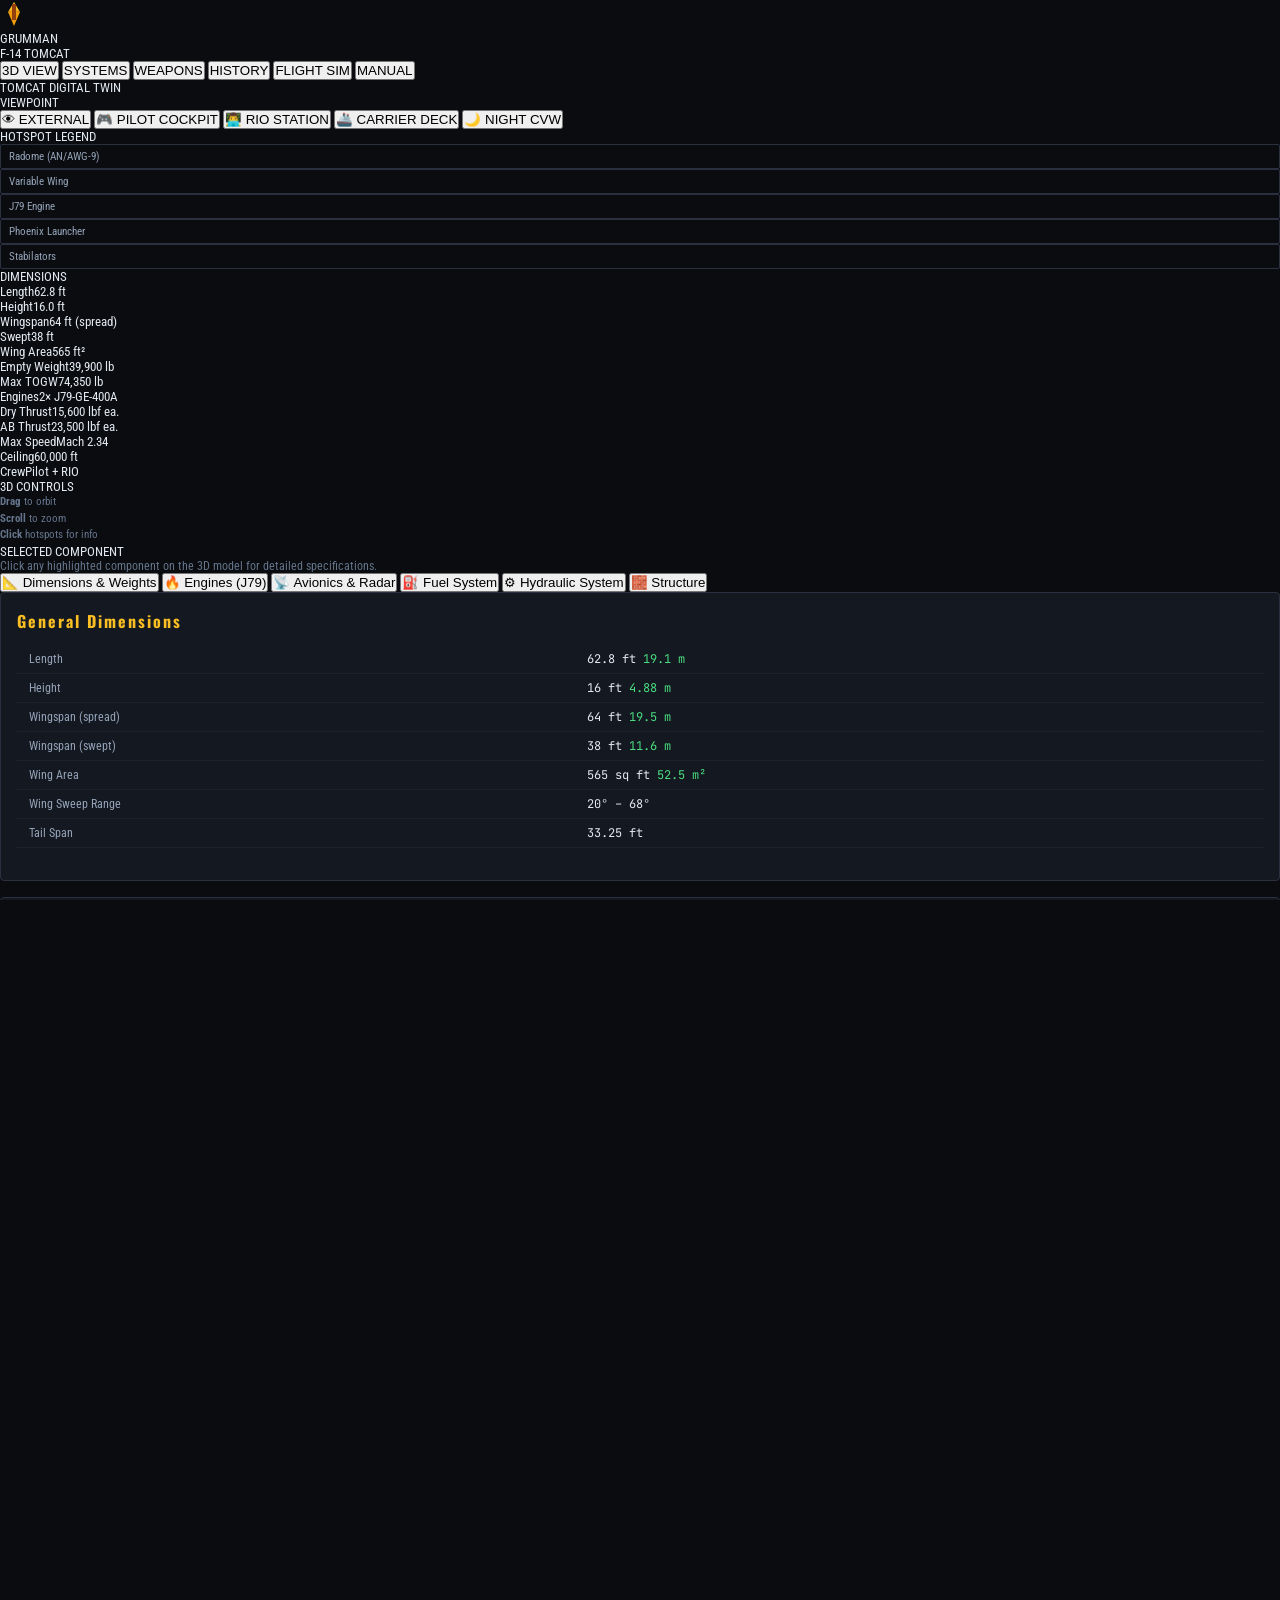
<file: index.html>
<!DOCTYPE html>
<html lang="en">
<head>
  <meta charset="UTF-8">
  <meta name="viewport" content="width=device-width, initial-scale=1.0">
  <title>NEXUS — F-14 Tomcat Digital Twin</title>
  <link rel="preconnect" href="https://fonts.googleapis.com">
  <link href="https://fonts.googleapis.com/css2?family=Oswald:wght@400;500;600;700&family=Roboto+Condensed:wght@300;400;700&family=JetBrains+Mono:wght@300;400;500&display=swap" rel="stylesheet">
  <link rel="stylesheet" href="css/main.css">
  <link rel="stylesheet" href="css/instruments.css">
  <link rel="stylesheet" href="css/panels.css">
  <link rel="icon" href="data:image/svg+xml,<svg xmlns='http://www.w3.org/2000/svg' viewBox='0 0 100 100'><text y='.9em' font-size='90'>✈</text></svg>">
</head>
<body>
  <!-- Loading screen -->
  <div id="loadingScreen">
    <div class="ls-content">
      <div class="ls-typewriter">INITIALIZING F-14 TOMCAT DIGITAL TWIN</div>
      <div class="ls-sub">Naval Aviation Heritage System — © Grumman 1970</div>
      <div class="ls-bar"><div class="ls-fill"></div></div>
    </div>
  </div>

  <!-- Header -->
  <header id="mainHeader">
    <div class="header-brand">
      <svg width="28" height="28" viewBox="0 0 28 28" fill="none">
        <polygon points="14,2 20,12 14,10 8,12" fill="#fbbf24"/>
        <polygon points="14,10 20,12 14,26 8,12" fill="#f59e0b"/>
        <rect x="12" y="4" width="4" height="16" fill="#92400e"/>
      </svg>
      <div>
        <div class="brand-designation">GRUMMAN</div>
        <div class="brand-name">F-14 TOMCAT</div>
      </div>
    </div>
    <nav class="header-tabs">
      <button class="tab-btn active" data-tab="3dview">3D VIEW</button>
      <button class="tab-btn" data-tab="systems">SYSTEMS</button>
      <button class="tab-btn" data-tab="weapons">WEAPONS</button>
      <button class="tab-btn" data-tab="history">HISTORY</button>
      <button class="tab-btn" data-tab="simulation">FLIGHT SIM</button>
      <button class="tab-btn" data-tab="manual">MANUAL</button>
    </nav>
    <div class="header-right">
      <div class="config-badge">TOMCAT DIGITAL TWIN</div>
      <div class="mode-indicator" id="modeLight"></div>
    </div>
  </header>

  <!-- ── 3D VIEW TAB ───────────────────────────────────────── -->
  <div id="tab-3dview" class="tab-content active">
    <div class="view-layout">
      <div class="view-sidebar">
        <div class="sidebar-section">
          <div class="ss-title">VIEWPOINT</div>
          <div class="btn-group-v">
            <button class="ctrl-btn active" data-view="external">👁 EXTERNAL</button>
            <button class="ctrl-btn" data-view="cockpit-front">🎮 PILOT COCKPIT</button>
            <button class="ctrl-btn" data-view="cockpit-rio">👨‍💻 RIO STATION</button>
            <button class="ctrl-btn" data-view="carrier">🚢 CARRIER DECK</button>
            <button class="ctrl-btn" data-view="night">🌙 NIGHT CVW</button>
          </div>
        </div>
        <div class="sidebar-section">
          <div class="ss-title">HOTSPOT LEGEND</div>
          <div class="hotspot-legend">
            <div class="hl-item"><span class="hl-dot" style="background:#fbbf24"></span>Radome (AN/AWG-9)</div>
            <div class="hl-item"><span class="hl-dot" style="background:#4ade80"></span>Variable Wing</div>
            <div class="hl-item"><span class="hl-dot" style="background:#ef4444"></span>J79 Engine</div>
            <div class="hl-item"><span class="hl-dot" style="background:#60a5fa"></span>Phoenix Launcher</div>
            <div class="hl-item"><span class="hl-dot" style="background:#a78bfa"></span>Stabilators</div>
          </div>
        </div>
        <div class="sidebar-section">
          <div class="ss-title">DIMENSIONS</div>
          <div class="dim-list">
            <div class="dl-item"><span class="dl-label">Length</span><span class="dl-value">62.8 ft</span></div>
            <div class="dl-item"><span class="dl-label">Height</span><span class="dl-value">16.0 ft</span></div>
            <div class="dl-item"><span class="dl-label">Wingspan</span><span class="dl-value">64 ft (spread)</span></div>
            <div class="dl-item"><span class="dl-label">Swept</span><span class="dl-value">38 ft</span></div>
            <div class="dl-item"><span class="dl-label">Wing Area</span><span class="dl-value">565 ft²</span></div>
            <div class="dl-item"><span class="dl-label">Empty Weight</span><span class="dl-value">39,900 lb</span></div>
            <div class="dl-item"><span class="dl-label">Max TOGW</span><span class="dl-value">74,350 lb</span></div>
            <div class="dl-item"><span class="dl-label">Engines</span><span class="dl-value">2× J79-GE-400A</span></div>
            <div class="dl-item"><span class="dl-label">Dry Thrust</span><span class="dl-value">15,600 lbf ea.</span></div>
            <div class="dl-item"><span class="dl-label">AB Thrust</span><span class="dl-value">23,500 lbf ea.</span></div>
            <div class="dl-item"><span class="dl-label">Max Speed</span><span class="dl-value">Mach 2.34</span></div>
            <div class="dl-item"><span class="dl-label">Ceiling</span><span class="dl-value">60,000 ft</span></div>
            <div class="dl-item"><span class="dl-label">Crew</span><span class="dl-value">Pilot + RIO</span></div>
          </div>
        </div>
        <div class="sidebar-section">
          <div class="ss-title">3D CONTROLS</div>
          <p style="font-size:11px;color:var(--text3);line-height:1.5;margin:0">
            <strong>Drag</strong> to orbit<br>
            <strong>Scroll</strong> to zoom<br>
            <strong>Click</strong> hotspots for info
          </p>
        </div>
      </div>

      <div class="view-main">
        <div id="canvas3d" class="canvas-3d"></div>
        <div id="hotspot-label" class="hotspot-label hidden"></div>
        <div id="infoPanel" class="info-panel hidden">
          <div id="infoPanelContent"></div>
        </div>
      </div>

      <div class="view-panel-right">
        <div class="rp-title">SELECTED COMPONENT</div>
        <div id="componentInfo" class="component-info">
          <p style="color:var(--text3);font-size:12px;margin:0">Click any highlighted component on the 3D model for detailed specifications.</p>
        </div>
      </div>
    </div>
  </div>

  <!-- ── SYSTEMS TAB ──────────────────────────────────────── -->
  <div id="tab-systems" class="tab-content">
    <div class="sys-layout">
      <div class="sys-tabs-sidebar">
        <button class="sys-tab-btn active" data-sys="dimensions">📐 Dimensions & Weights</button>
        <button class="sys-tab-btn" data-sys="engines">🔥 Engines (J79)</button>
        <button class="sys-tab-btn" data-sys="avionics">📡 Avionics & Radar</button>
        <button class="sys-tab-btn" data-sys="fuel">⛽ Fuel System</button>
        <button class="sys-tab-btn" data-sys="hydraulics">⚙ Hydraulic System</button>
        <button class="sys-tab-btn" data-sys="structural">🧱 Structure</button>
      </div>
      <div class="sys-content-area">
        <div id="systemsContent" class="sys-content"></div>
      </div>
    </div>
  </div>

  <!-- ── WEAPONS TAB ─────────────────────────────────────── -->
  <div id="tab-weapons" class="tab-content">
    <div class="wp-layout">
      <div class="wp-weapon-selector">
        <div class="wp-title-bar">WEAPON SYSTEMS</div>
        <button class="wp-btn active" data-weap="phoenix">🚀 AIM-54 Phoenix</button>
        <button class="wp-btn" data-weap="sidewinder">🔥 AIM-9 Sidewinder</button>
        <button class="wp-btn" data-weap="sparrow">🎯 AIM-7 Sparrow</button>
        <button class="wp-btn" data-weap="vulcan">💥 M61A1 Vulcan</button>
        <button class="wp-btn" data-weap="loadout">📋 Loadout Configs</button>
      </div>
      <div class="wp-display-area">
        <div id="weaponDisplay" class="weapon-display"></div>
      </div>
    </div>
  </div>

  <!-- ── HISTORY TAB ─────────────────────────────────────── -->
  <div id="tab-history" class="tab-content">
    <div class="hist-layout">
      <div class="hist-timeline" id="historyTimeline"></div>
      <div class="hist-detail">
        <div class="hd-header">
          <div class="hd-year" id="hdSubtitle"></div>
          <div class="hd-title" id="hdTitle"></div>
        </div>
        <div class="hd-body" id="hdContent"></div>
        <div class="survivors-section">
          <div class="ss-title" style="padding:0 0 12px 0;border-bottom:1px solid var(--border);margin-bottom:12px"> surviving examples</div>
          <div id="survivorList" class="survivor-grid"></div>
        </div>
      </div>
    </div>
  </div>

  <!-- ── SIMULATION TAB ─────────────────────────────────── -->
  <div id="tab-simulation" class="tab-content">
    <div class="sim-layout">
      <!-- Left: instruments + 3D canvas -->
      <div class="sim-left">
        <canvas id="simCanvas" class="sim-canvas"></canvas>
        <canvas id="gaugeCanvas" class="gauge-canvas"></canvas>
        <div class="sim-3d-mini">
          <div id="canvas3dMini" style="width:100%;height:200px"></div>
        </div>
      </div>

      <!-- Center: flight data -->
      <div class="sim-center">
        <div class="fd-panel">
          <div class="fd-row">
            <div class="fd-cell"><div class="fdc-label">SPEED</div><div class="fdc-value" id="dispSpeed">300</div><div class="fdc-unit">KTAS</div></div>
            <div class="fd-cell"><div class="fdc-label">MACH</div><div class="fdc-value" id="dispMach">0.50</div></div>
            <div class="fd-cell"><div class="fdc-label">ALT</div><div class="fdc-value" id="dispAlt">10000</div><div class="fdc-unit">FT MSL</div></div>
            <div class="fd-cell"><div class="fdc-label">ROC</div><div class="fdc-value" id="dispROC">0</div><div class="fdc-unit">FT/MIN</div></div>
          </div>
          <div class="fd-row">
            <div class="fd-cell"><div class="fdc-label">HDG</div><div class="fdc-value" id="dispHdg">000</div><div class="fdc-unit">DEG</div></div>
            <div class="fd-cell"><div class="fdc-label">PITCH</div><div class="fdc-value" id="dispPitch">0.0</div><div class="fdc-unit">DEG</div></div>
            <div class="fd-cell"><div class="fdc-label">G</div><div class="fdc-value" id="dispG">1.0</div></div>
            <div class="fd-cell"><div class="fdc-label">AOA</div><div class="fdc-value" id="dispAoA">5.0</div><div class="fdc-unit">DEG</div></div>
          </div>
          <div class="fd-row">
            <div class="fd-cell"><div class="fdc-label">THRUST</div><div class="fdc-value" id="dispThrust">0</div><div class="fdc-unit">K LBF</div></div>
            <div class="fd-cell"><div class="fdc-label">DRAG</div><div class="fdc-value" id="dispDrag">0</div><div class="fdc-unit">K LBF</div></div>
            <div class="fd-cell"><div class="fdc-label">L/D</div><div class="fdc-value" id="dispLD">0.0</div></div>
            <div class="fd-cell"><div class="fdc-label">STALL</div><div class="fdc-value" id="dispStall">CLEAR</div></div>
          </div>
        </div>

        <!-- Fuel -->
        <div class="sim-subpanel">
          <div class="sp-title">FUEL MANAGEMENT</div>
          <div class="fuel-display">
            <div class="fd-bar-wrap"><div class="fd-bar" id="fuelBar" style="width:100%"></div></div>
            <div class="fd-numbers"><span id="dispFuel">36.5</span> K LB &nbsp;|&nbsp; <span id="dispFuelGal">3,649</span> GAL</div>
          </div>
          <div class="tank-grid" id="tankGrid"></div>
        </div>

        <!-- Engine instruments -->
        <div class="sim-subpanel">
          <div class="sp-title">ENGINE (N1 / EGT)</div>
          <div class="eng-panel">
            <div class="eng-cell">
              <div class="e-label">RPM</div><div class="e-value" id="dispRPM">80</div><div class="e-unit">%</div>
            </div>
            <div class="eng-cell">
              <div class="e-label">EGT</div><div class="e-value" id="dispEGT">800</div><div class="e-unit">°F</div>
            </div>
            <div class="eng-cell">
              <div class="e-label">FF</div><div class="e-value" id="dispFF">0</div><div class="e-unit">K LB/HR</div>
            </div>
          </div>
        </div>
      </div>

      <!-- Right: controls -->
      <div class="sim-right">
        <div class="ctrl-panel">
          <div class="ctrl-title">FLIGHT CONTROLS</div>

          <div class="ctrl-row">
            <label>THROTTLE</label>
            <input type="range" id="throttleSlider" min="0" max="100" value="60" class="sim-slider">
            <div class="ctrl-val" id="throttleVal">60%</div>
          </div>

          <div class="ctrl-row">
            <label>WING SWEEP</label>
            <input type="range" id="sweepSlider" min="20" max="68" value="28" class="sim-slider">
            <div class="ctrl-val" id="sweepVal">28°</div>
          </div>

          <div class="sweep-presets">
            <button class="sp-btn" data-sweep="20">20° CAT</button>
            <button class="sp-btn" data-sweep="28">28° CRUISE</button>
            <button class="sp-btn" data-sweep="50">50° SWEEP</button>
            <button class="sp-btn" data-sweep="68">68° MAX</button>
          </div>

          <div class="ctrl-toggles">
            <div class="toggle-row">
              <span>🛃 AFTERBURNER</span>
              <span class="toggle-val" id="dispAB">OFF</span>
            </div>
            <div class="toggle-row">
              <span>⚙ LANDING GEAR</span>
              <span class="toggle-val" id="dispGear">DOWN</span>
            </div>
            <div class="toggle-row">
              <span>📐 FLAPS</span>
              <span class="toggle-val" id="dispFlaps">0°</span>
            </div>
          </div>

          <div class="sim-buttons">
            <button class="sim-btn primary" id="btnStart">▶ START</button>
            <button class="sim-btn danger hidden" id="btnStop">⬛ STOP</button>
            <button class="sim-btn" id="btnReset">↺ RESET</button>
          </div>

          <div class="kb-hints">
            <div class="kh-title">KEYBOARD</div>
            <div class="kh-row"><span>↑↓</span> Throttle</div>
            <div class="kh-row"><span>W</span> Afterburner</div>
            <div class="kh-row"><span>G</span> Gear</div>
            <div class="kh-row"><span>F</span> Flaps</div>
            <div class="kh-row"><span>B</span> Airbrake</div>
            <div class="kh-row"><span>R/ESC</span> Stop</div>
          </div>
        </div>

        <!-- Wing sweep performance -->
        <div class="ctrl-panel">
          <div class="ctrl-title">SWEEP PERFORMANCE</div>
          <div class="sp-grid">
            <div class="spg-item"><div class="spgl">MAX MACH</div><div class="spgv" id="spMaxMach">0.95</div></div>
            <div class="spg-item"><div class="spgl">TURN RATE</div><div class="spgv" id="spTurnRate">12°/s</div></div>
            <div class="spg-item"><div class="spgl">CL</div><div class="spgv" id="spLift">1.00</div></div>
            <div class="spg-item"><div class="spgl">CD</div><div class="spgv" id="spDrag">0.090</div></div>
          </div>
        </div>
      </div>
    </div>
  </div>

  <!-- ── MANUAL TAB ─────────────────────────────────────── -->
  <div id="tab-manual" class="tab-content">
    <div class="manual-layout">
      <div class="manual-toc" id="manualTOC"></div>
      <div class="manual-content" id="manualContent"></div>
    </div>
  </div>

  <!-- Footer -->
  <footer id="mainFooter">
    <div class="footer-left">
      <span>GRUMMAN F-14 TOMCAT</span>
      <span class="sep">|</span>
      <span>VFW F-4F / F-14A SIMULATION AUTHORITY</span>
      <span class="sep">|</span>
      <span>ALL DATA REFERENCE Grumman NTOs</span>
    </div>
    <div class="footer-right">
      <span id="utcClock">UTC: --:--:--</span>
      <span class="sep">|</span>
      <span>Tomcat Digital Twin v1.0</span>
    </div>
  </footer>

  <!-- Three.js IIFE bundle (sets window.THREE, works on file://) -->
  <script src="js/lib/three-iife.js"></script>
  <!-- Data files -->
  <script src="js/data/flight.js"></script>
  <script src="js/data/airframe.js"></script>
  <script src="js/data/engines.js"></script>
  <script src="js/data/avionics.js"></script>
  <script src="js/data/weapons.js"></script>
  <script src="js/data/history.js"></script>
  <!-- Core engines -->
  <script src="js/core/sim.js"></script>
  <script src="js/core/audio.js"></script>
  <!-- Renderers -->
  <script src="js/render/diagram.js"></script>
  <script src="js/render/viewer3d.js"></script>
  <!-- UI -->
  <script src="js/ui/instruments.js"></script>
  <script src="js/ui/panels.js"></script>
  <script src="js/ui/manual.js"></script>
  <script src="js/ui/search.js"></script>
  <!-- Main -->
  <script src="js/main.js"></script>

  <script>
    // UTC clock
    function updateClock() {
      const el = document.getElementById('utcClock');
      if (el) {
        const now = new Date();
        el.textContent = 'UTC: ' + now.toISOString().substr(11, 8);
      }
    }
    setInterval(updateClock, 1000);
    updateClock();
  </script>
</body>
</html>
</file>
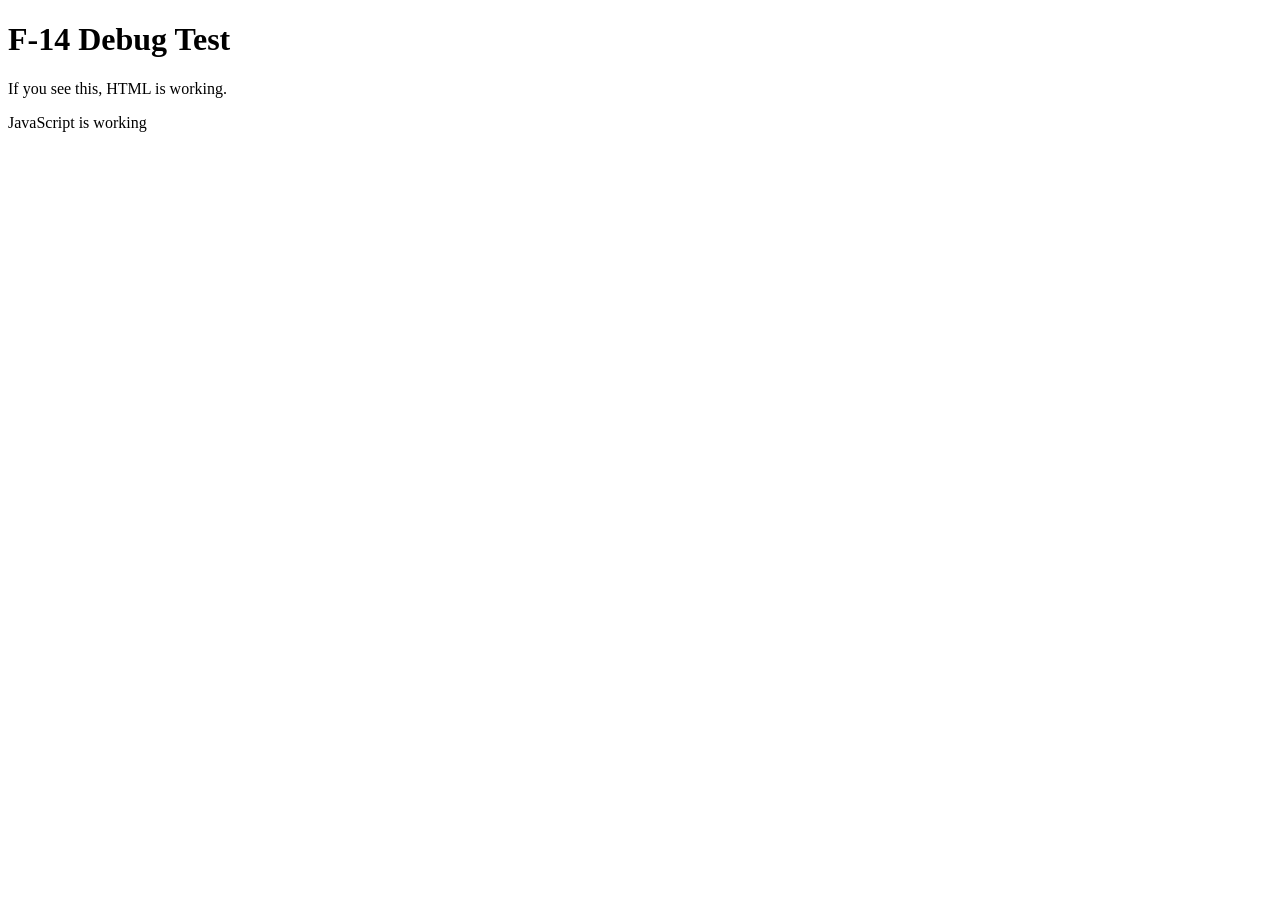
<file: debug.html>
<!DOCTYPE html>
<html>
<head>
  <title>Debug Test</title>
</head>
<body>
  <h1>F-14 Debug Test</h1>
  <p>If you see this, HTML is working.</p>
  <script>
    console.log('Script execution test');
    document.body.innerHTML += '<p>JavaScript is working</p>';
  </script>
</body>
</html>
</file>
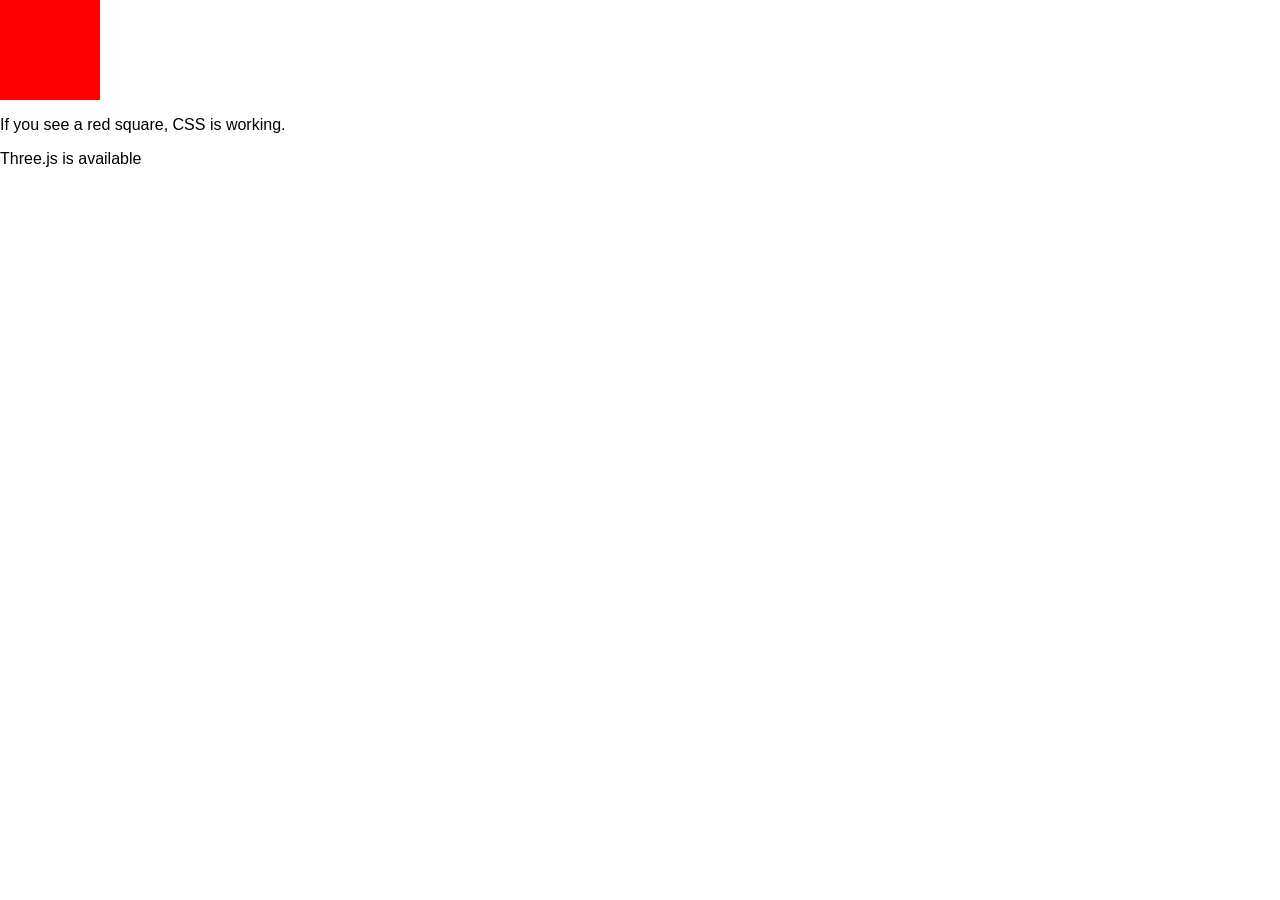
<file: minimal-test.html>
<!DOCTYPE html>
<html>
<head>
  <title>Minimal Test</title>
  <style>
    body { margin: 0; font-family: Arial, sans-serif; }
    #test-div { width: 100px; height: 100px; background: red; }
  </style>
</head>
<body>
  <div id="test-div"></div>
  <p>If you see a red square, CSS is working.</p>
  
  <!-- Load the essential scripts -->
  <script src="js/lib/three-iife.js"></script>
  <script>
    console.log('Three.js loaded:', typeof window.THREE);
    if (window.THREE) {
      document.body.innerHTML += '<p>Three.js is available</p>';
    } else {
      document.body.innerHTML += '<p>Three.js failed to load</p>';
    }
  </script>
</body>
</html>
</file>
<file: css/main.css>
/* ═══════════════════════════════════════════════════════════ F14 TOMCAT — MAIN CSS */

:root {
  --bg: #0a0c0f;
  --bg2: #0f1114;
  --bg3: #141820;
  --panel: #1a1f14;
  --panel2: #1e2530;
  --border: #2a3040;
  --accent: #4ade80;
  --accent2: #22c55e;
  --amber: #fbbf24;
  --warning: #f97316;
  --danger: #ef4444;
  --text: #e2e8f0;
  --text2: #94a3b8;
  --text3: #64748b;
  --mono: 'JetBrains Mono', monospace;
  --cond: 'Roboto Condensed', sans-serif;
  --title: 'Oswald', sans-serif;
}

* { box-sizing: border-box; margin: 0; padding: 0; }

html, body {
  height: 100%;
  background: var(--bg);
  color: var(--text);
  font-family: var(--cond);
  font-size: 13px;
  overflow: hidden;
  display: flex;
  flex-direction: column;
}

/* ──── HEADER ──── */
#topbar {
  display: flex;
  align-items: center;
  gap: 20px;
  padding: 8px 16px;
  background: linear-gradient(180deg, #1a1f14 0%, #0f1114 100%);
  border-bottom: 1px solid var(--border);
  flex-shrink: 0;
  height: 54px;
}

.topbar-left { display: flex; align-items: center; gap: 12px; }
.emblem { flex-shrink: 0; }

.title-block h1 {
  font-family: var(--title);
  font-size: 22px;
  font-weight: 700;
  color: var(--amber);
  letter-spacing: 3px;
  line-height: 1;
}
.subtitle {
  font-size: 10px;
  color: var(--text2);
  letter-spacing: 1px;
  font-family: var(--cond);
}

.topbar-nav { display: flex; gap: 4px; flex: 1; justify-content: center; }

.nav-btn {
  background: none;
  border: 1px solid transparent;
  color: var(--text2);
  font-family: var(--cond);
  font-size: 11px;
  font-weight: 700;
  letter-spacing: 1px;
  padding: 5px 12px;
  cursor: pointer;
  border-radius: 2px;
  transition: all 0.15s;
}
.nav-btn:hover { color: var(--text); border-color: var(--border); }
.nav-btn.active {
  color: var(--amber);
  border-color: var(--amber);
  background: rgba(251,191,36,0.08);
}

.topbar-right { display: flex; align-items: center; gap: 10px; }
.search-btn {
  background: none; border: 1px solid var(--border); color: var(--text2);
  font-size: 14px; padding: 4px 8px; cursor: pointer; border-radius: 2px;
}
.search-btn:hover { color: var(--accent); border-color: var(--accent); }

.cvn-badge {
  font-family: var(--mono);
  font-size: 10px;
  color: var(--text3);
  border: 1px solid var(--border);
  padding: 2px 6px;
  border-radius: 2px;
}

/* ──── SEARCH OVERLAY ──── */
#searchOverlay {
  position: fixed; inset: 0; background: rgba(0,0,0,0.85);
  z-index: 1000; display: flex; align-items: flex-start; justify-content: center;
  padding-top: 80px;
}
#searchOverlay.hidden { display: none; }
.search-box { width: 600px; }
.search-box input {
  width: 100%; padding: 14px 18px; font-size: 16px;
  background: var(--bg3); border: 1px solid var(--accent);
  color: var(--text); font-family: var(--mono); outline: none;
  border-radius: 4px 4px 0 0;
}
#searchResults {
  background: var(--bg3); border: 1px solid var(--accent);
  border-top: none; max-height: 400px; overflow-y: auto;
}
.search-result {
  padding: 10px 18px; cursor: pointer; border-bottom: 1px solid var(--border);
}
.search-result:hover { background: rgba(74,222,128,0.08); }
.search-result .sr-title { color: var(--accent); font-family: var(--cond); font-size: 13px; }
.search-result .sr-text { color: var(--text2); font-size: 11px; margin-top: 3px; }
.search-hint { color: var(--text3); font-size: 11px; padding: 6px 0; }

/* ──── MAIN CONTENT ──── */
#content { flex: 1; overflow: hidden; position: relative; }

.tab { display: none; height: 100%; }
.tab.active { display: flex; flex-direction: column; overflow: hidden; }

/* ──── 3D VIEWER ──── */
.viewer-layout { display: flex; height: 100%; }
.viewer-primary {
  flex: 1; position: relative; background: #060810;
  overflow: hidden;
}
#canvas3d { width: 100%; height: 100%; }
#hotspot-label {
  position: absolute; bottom: 20px; left: 50%; transform: translateX(-50%);
  background: rgba(0,0,0,0.8); border: 1px solid var(--accent);
  color: var(--accent); padding: 6px 16px; font-family: var(--mono);
  font-size: 12px; pointer-events: none; border-radius: 2px;
}

.viewer-controls {
  width: 260px; background: var(--panel2); border-left: 1px solid var(--border);
  overflow-y: auto; padding: 12px;
  display: flex; flex-direction: column; gap: 16px;
}

.control-section { }
.control-title {
  font-size: 10px; letter-spacing: 2px; color: var(--amber);
  font-weight: 700; margin-bottom: 8px; font-family: var(--cond);
  border-bottom: 1px solid rgba(251,191,36,0.3); padding-bottom: 4px;
}

/* Wing Sweep */
.sweep-control { }
.sweep-control input[type=range] {
  width: 100%; height: 6px; -webkit-appearance: none; appearance: none;
  background: linear-gradient(to right, var(--accent) 0%, var(--accent) var(--pct, 10%), var(--bg3) var(--pct, 10%));
  border-radius: 3px; outline: none; cursor: pointer;
}
.sweep-control input[type=range]::-webkit-slider-thumb {
  -webkit-appearance: none; width: 16px; height: 16px; border-radius: 50%;
  background: var(--accent); cursor: pointer; border: 2px solid #000;
}
.sweep-readout { margin-top: 4px; }
#sweepDeg { font-family: var(--mono); font-size: 18px; color: var(--accent); font-weight: 700; }
.sweep-ticks {
  display: flex; justify-content: space-between; font-size: 9px; color: var(--text3);
  font-family: var(--mono); margin-top: 2px;
}
.sweep-info { margin-top: 8px; }
.info-row {
  display: flex; justify-content: space-between; font-size: 11px;
  padding: 2px 0; border-bottom: 1px solid rgba(255,255,255,0.04);
}
.il { color: var(--text2); }
.ir { color: var(--accent); font-family: var(--mono); }

/* Toggles */
.toggle-row { display: flex; flex-direction: column; gap: 6px; }
.toggle {
  display: flex; align-items: center; gap: 8px;
  font-size: 12px; color: var(--text2); cursor: pointer;
}
.toggle input { accent-color: var(--accent); width: 14px; height: 14px; }

/* View modes */
.view-modes { display: flex; flex-direction: column; gap: 4px; }
.vm-btn {
  background: var(--bg); border: 1px solid var(--border);
  color: var(--text2); font-size: 10px; font-family: var(--cond);
  font-weight: 700; letter-spacing: 1px; padding: 6px 10px;
  cursor: pointer; border-radius: 2px; text-align: left;
  transition: all 0.15s;
}
.vm-btn:hover { border-color: var(--accent); color: var(--accent); }
.vm-btn.active { background: rgba(74,222,128,0.12); border-color: var(--accent); color: var(--accent); }

/* Hotspot list */
.hotspot-list { display: flex; flex-direction: column; gap: 3px; }
.hl-item {
  padding: 5px 8px; font-size: 11px; color: var(--text2);
  border: 1px solid var(--border); border-radius: 2px; cursor: pointer;
  transition: all 0.15s;
}
.hl-item:hover { border-color: var(--accent); color: var(--accent); }

/* Info panel */
.info-panel {
  position: absolute; right: 0; top: 0; bottom: 0;
  width: 340px; background: var(--bg2);
  border-left: 1px solid var(--border);
  overflow-y: auto; padding: 16px; z-index: 10;
  transform: translateX(0); transition: transform 0.25s;
}
.info-panel.hidden { transform: translateX(100%); display: none; }
.panel-close {
  float: right; background: none; border: none; color: var(--text3);
  font-size: 20px; cursor: pointer; line-height: 1;
}
.panel-close:hover { color: var(--danger); }

/* ──── SYSTEMS TAB ──── */
.systems-layout { display: flex; height: 100%; }
.systems-sidebar {
  width: 180px; background: var(--panel2); border-right: 1px solid var(--border);
  padding: 12px 0; overflow-y: auto; flex-shrink: 0;
}
.sys-category {
  padding: 10px 16px; font-size: 11px; font-weight: 700;
  letter-spacing: 1px; cursor: pointer; color: var(--text2);
  border-left: 3px solid transparent; transition: all 0.15s;
}
.sys-category:hover { color: var(--text); }
.sys-category.active {
  color: var(--amber); border-left-color: var(--amber);
  background: rgba(251,191,36,0.08);
}
.systems-content { flex: 1; overflow-y: auto; padding: 20px; }

/* Data table */
.data-table { width: 100%; border-collapse: collapse; margin-bottom: 16px; }
.data-table th {
  text-align: left; font-size: 10px; letter-spacing: 2px;
  color: var(--amber); padding: 8px 12px; border-bottom: 1px solid var(--border);
  font-family: var(--cond);
}
.data-table td {
  padding: 6px 12px; font-size: 12px; color: var(--text);
  border-bottom: 1px solid rgba(255,255,255,0.04);
  font-family: var(--mono);
}
.data-table tr:hover td { background: rgba(74,222,128,0.04); }
.data-table .td-label { color: var(--text2); font-family: var(--cond); }
.data-table .td-value { color: var(--accent); }

.spec-block {
  background: var(--bg3); border: 1px solid var(--border);
  border-radius: 4px; padding: 16px; margin-bottom: 16px;
}
.spec-block h3 {
  font-family: var(--title); font-size: 16px; color: var(--amber);
  letter-spacing: 2px; margin-bottom: 12px;
}
.spec-block p { color: var(--text2); font-size: 12px; line-height: 1.6; }

/* ──── WEAPONS TAB ──── */
.weapons-layout { display: flex; height: 100%; }
.weapon-selector {
  width: 200px; background: var(--panel2); border-right: 1px solid var(--border);
  display: flex; flex-direction: column; padding: 12px; gap: 8px; flex-shrink: 0;
}
.ws-item {
  display: flex; align-items: center; gap: 12px;
  padding: 10px 12px; border: 1px solid var(--border);
  border-radius: 3px; cursor: pointer; transition: all 0.15s;
}
.ws-item:hover { border-color: var(--accent); }
.ws-item.active { border-color: var(--amber); background: rgba(251,191,36,0.08); }
.ws-icon { font-size: 20px; }
.ws-name { font-size: 11px; font-weight: 700; letter-spacing: 1px; line-height: 1.3; color: var(--text); }

.weapon-display { flex: 1; overflow-y: auto; padding: 20px; }

.wd-header { margin-bottom: 20px; }
.wd-title {
  font-family: var(--title); font-size: 28px; color: var(--amber);
  letter-spacing: 3px; line-height: 1;
}
.wd-subtitle { color: var(--text2); font-size: 12px; margin-top: 4px; }

.wd-section { margin-bottom: 24px; }
.wd-section h4 {
  font-size: 11px; letter-spacing: 2px; color: var(--accent);
  margin-bottom: 10px; font-family: var(--cond); font-weight: 700;
}

.wd-stat-grid {
  display: grid; grid-template-columns: 1fr 1fr; gap: 8px;
}
.wd-stat {
  background: var(--bg3); border: 1px solid var(--border);
  padding: 10px 12px; border-radius: 3px;
}
.wd-stat .ws-label { font-size: 10px; color: var(--text3); letter-spacing: 1px; }
.wd-stat .ws-value { font-family: var(--mono); font-size: 16px; color: var(--accent); margin-top: 2px; }

.wd-diagram {
  background: var(--bg); border: 1px solid var(--border);
  border-radius: 4px; padding: 20px; text-align: center; margin: 16px 0;
}
.wd-diagram svg { max-width: 100%; height: auto; }

.range-table { width: 100%; }
.range-table th { font-size: 10px; color: var(--text3); letter-spacing: 1px; padding: 6px 8px; text-align: left; border-bottom: 1px solid var(--border); }
.range-table td { padding: 5px 8px; font-family: var(--mono); font-size: 12px; color: var(--text); border-bottom: 1px solid rgba(255,255,255,0.03); }

/* ──── HISTORY TAB ──── */
.history-layout { display: flex; height: 100%; }
.history-timeline {
  width: 240px; background: var(--panel2); border-right: 1px solid var(--border);
  overflow-y: auto; padding: 16px 0; flex-shrink: 0;
}
.ht-entry {
  padding: 10px 16px; cursor: pointer; border-left: 3px solid transparent;
  transition: all 0.15s; font-size: 11px;
}
.ht-entry:hover { background: rgba(255,255,255,0.04); }
.ht-entry.active { border-left-color: var(--amber); background: rgba(251,191,36,0.06); }
.ht-year { font-family: var(--mono); font-size: 14px; font-weight: 700; color: var(--amber); }
.ht-title { color: var(--text2); margin-top: 3px; line-height: 1.3; }

.history-detail { flex: 1; overflow-y: auto; padding: 24px; }
.hd-header { margin-bottom: 20px; border-bottom: 1px solid var(--border); padding-bottom: 16px; }
.hd-header h2 { font-family: var(--title); font-size: 24px; color: var(--amber); letter-spacing: 2px; }
.hd-header p { color: var(--text2); margin-top: 4px; }
.hd-content p { color: var(--text2); line-height: 1.7; font-size: 13px; margin-bottom: 12px; }
.hd-content h4 { color: var(--accent); font-size: 13px; letter-spacing: 1px; margin: 16px 0 8px; }
.hd-content ul { padding-left: 20px; }
.hd-content li { color: var(--text2); font-size: 12px; line-height: 1.8; }

.survivors-panel {
  width: 280px; background: var(--panel2); border-left: 1px solid var(--border);
  overflow-y: auto; padding: 16px; flex-shrink: 0;
}
.survivors-panel h3 {
  font-family: var(--title); font-size: 12px; color: var(--amber);
  letter-spacing: 2px; margin-bottom: 12px;
}
.survivor-card {
  background: var(--bg3); border: 1px solid var(--border);
  border-radius: 4px; padding: 12px; margin-bottom: 10px;
}
.survivor-card .sc-name { font-size: 13px; font-weight: 700; color: var(--text); }
.survivor-card .sc-num { font-family: var(--mono); font-size: 11px; color: var(--accent); }
.survivor-card .sc-status { font-size: 10px; color: var(--text3); margin-top: 4px; }

/* ──── SIMULATION TAB ──── */
.sim-layout { display: flex; height: 100%; }
.sim-left { display: flex; flex-direction: column; width: 720px; flex-shrink: 0; }
.sim-viewport {
  flex: 1; background: #060810; position: relative; overflow: hidden;
}
#simCanvas { width: 100%; height: 100%; }
.sim-overlay {
  position: absolute; top: 12px; right: 12px;
  display: flex; flex-direction: column; gap: 4px;
}
.so-row { display: flex; gap: 8px; align-items: baseline; }
.so-l { font-family: var(--mono); font-size: 10px; color: var(--text3); }
.so-v { font-family: var(--mono); font-size: 14px; color: var(--accent); }

.sim-controls {
  background: var(--panel2); border-top: 1px solid var(--border);
  padding: 12px 16px; display: flex; flex-wrap: wrap; gap: 12px; align-items: center;
}
.sc-row {
  display: flex; align-items: center; gap: 8px;
  font-size: 11px; color: var(--text2);
}
.sc-row label { font-weight: 700; letter-spacing: 1px; min-width: 80px; }
.sc-row input[type=range] { width: 120px; accent-color: var(--accent); }
.sc-v { font-family: var(--mono); color: var(--accent); min-width: 60px; }
.sc-btns { display: flex; gap: 8px; margin-left: auto; }
.sc-btn {
  background: var(--bg3); border: 1px solid var(--border);
  color: var(--text); font-size: 11px; font-weight: 700; letter-spacing: 1px;
  padding: 6px 14px; cursor: pointer; border-radius: 2px; font-family: var(--cond);
}
.sc-btn:hover { border-color: var(--accent); color: var(--accent); }
#simAfterburner { color: var(--warning); border-color: var(--warning); }
#simAfterburner.active { background: rgba(249,115,22,0.15); }

/* Instruments */
.sim-right { flex: 1; display: flex; flex-direction: column; overflow-y: auto; background: var(--panel2); }
.instruments-strip {
  display: grid;
  grid-template-columns: repeat(4, 1fr);
  gap: 8px; padding: 12px;
}
.inst-card {
  background: var(--bg); border: 1px solid var(--border);
  border-radius: 4px; padding: 10px 12px; text-align: center;
}
.inst-label { font-size: 9px; letter-spacing: 2px; color: var(--text3); font-family: var(--cond); }
.inst-value { font-family: var(--mono); font-size: 22px; font-weight: 700; color: var(--accent); }
.inst-unit { font-size: 9px; color: var(--text3); margin-top: 2px; }
.warning-card .inst-value { color: var(--amber); }
.danger-card { border-color: var(--danger); }
.danger-card .inst-value { color: var(--danger); font-size: 16px; }

.eng-gauge { padding: 8px 12px; }
#gaugeCanvas { width: 100%; height: 100px; }

.fuel-indicator { padding: 12px; }
.fi-label { font-size: 10px; letter-spacing: 2px; color: var(--amber); margin-bottom: 8px; }
.fi-tanks { display: flex; flex-direction: column; gap: 4px; margin-bottom: 8px; }
.fi-tank-row { display: flex; align-items: center; gap: 8px; }
.fi-tank-name { font-size: 10px; color: var(--text3); width: 100px; font-family: var(--mono); }
.fi-tank-bar {
  flex: 1; height: 10px; background: var(--bg3); border: 1px solid var(--border); border-radius: 2px; overflow: hidden;
}
.fi-tank-fill { height: 100%; background: var(--accent); transition: width 0.3s; }
.fi-total { font-family: var(--mono); font-size: 16px; color: var(--accent); text-align: right; }

/* ──── MANUAL TAB ──── */
.manual-layout { display: flex; height: 100%; }
.manual-toc {
  width: 220px; background: var(--panel2); border-right: 1px solid var(--border);
  overflow-y: auto; padding: 16px; flex-shrink: 0;
}
.manual-toc h3 { font-family: var(--title); font-size: 12px; color: var(--amber); letter-spacing: 2px; margin-bottom: 12px; }
.mtoc-entry {
  padding: 7px 10px; font-size: 11px; color: var(--text2); cursor: pointer;
  border-radius: 2px; transition: all 0.15s; margin-bottom: 2px;
}
.mtoc-entry:hover { background: rgba(255,255,255,0.04); color: var(--text); }
.mtoc-entry.active { background: rgba(74,222,128,0.1); color: var(--accent); }
.mtoc-section { font-size: 10px; letter-spacing: 1px; color: var(--amber); font-weight: 700; margin: 10px 0 4px; padding-left: 4px; }
.manual-content { flex: 1; overflow-y: auto; padding: 24px; }
.manual-placeholder { text-align: center; padding: 60px; color: var(--text3); }
.mp-icon { font-size: 48px; margin-bottom: 12px; }
.mp-text { font-size: 14px; line-height: 1.6; }

/* ──── FOOTER ──── */
#footer {
  display: flex; justify-content: space-between; align-items: center;
  padding: 4px 16px; background: var(--panel); border-top: 1px solid var(--border);
  font-size: 10px; color: var(--text3); letter-spacing: 1px; flex-shrink: 0; height: 28px;
}

/* Scrollbars */
::-webkit-scrollbar { width: 6px; height: 6px; }
::-webkit-scrollbar-track { background: var(--bg); }
::-webkit-scrollbar-thumb { background: var(--border); border-radius: 3px; }
::-webkit-scrollbar-thumb:hover { background: var(--text3); }

/* ──── FUEL TANKS (simulation) ──── */
.fi-tank { display: flex; align-items: center; gap: 8px; margin-bottom: 4px; }
.fit-label { font-size: 10px; color: var(--text3); width: 120px; font-family: var(--mono); flex-shrink: 0; }
.fit-bar { flex: 1; height: 10px; background: var(--bg3); border: 1px solid var(--border); border-radius: 2px; overflow: hidden; }
.fit-fill { height: 100%; background: var(--accent); transition: width 0.3s; }
.fit-val { font-size: 10px; color: var(--accent); font-family: var(--mono); width: 50px; text-align: right; }

/* ──── SEARCH RESULTS ──── */
#searchResults { }
.sr-item { padding: 10px 18px; cursor: pointer; border-bottom: 1px solid var(--border); transition: background 0.1s; }
.sr-item:hover { background: rgba(74,222,128,0.08); }
.sr-cat { font-size: 9px; letter-spacing: 2px; color: var(--amber); font-family: var(--cond); font-weight: 700; margin-bottom: 3px; }
.sr-title { color: var(--accent); font-family: var(--cond); font-size: 13px; }
.sr-text { color: var(--text2); font-size: 11px; margin-top: 3px; line-height: 1.4; }

/* ──── LOADING SCREEN ──── */
#loadingScreen {
  position: fixed; inset: 0; background: var(--bg);
  display: flex; flex-direction: column; align-items: center; justify-content: center;
  z-index: 9999; transition: opacity 0.5s;
}
.loading-emblem, .ls-emblem {
  width: 80px; height: 80px; margin-bottom: 24px;
  animation: pulse 1.5s infinite;
}
.loading-title, .ls-typewriter {
  font-family: var(--title); font-size: 36px; color: var(--amber);
  letter-spacing: 6px; margin-bottom: 8px;
}
.loading-sub, .ls-sub {
  font-family: var(--mono); font-size: 11px; color: var(--text3);
  letter-spacing: 3px; margin-bottom: 32px;
}
.loading-bar-wrap, .ls-bar {
  width: 300px; height: 4px; background: var(--bg3);
  border-radius: 2px; overflow: hidden;
}
.loading-bar, .ls-fill {
  height: 100%; background: var(--accent);
  animation: loadBar 2s ease-in-out infinite;
}
  display: flex; flex-direction: column; align-items: center; justify-content: center;
  z-index: 9999; transition: opacity 0.5s;
}
.loading-emblem {
  width: 80px; height: 80px; margin-bottom: 24px;
  animation: pulse 1.5s infinite;
}
.loading-title {
  font-family: var(--title); font-size: 36px; color: var(--amber);
  letter-spacing: 6px; margin-bottom: 8px;
}
.loading-sub {
  font-family: var(--mono); font-size: 11px; color: var(--text3);
  letter-spacing: 3px; margin-bottom: 32px;
}
.loading-bar-wrap {
  width: 300px; height: 4px; background: var(--bg3);
  border-radius: 2px; overflow: hidden;
}
.loading-bar {
  height: 100%; background: var(--accent);
  animation: loadBar 2s ease-in-out infinite;
}
@keyframes loadBar { 0% { width: 0; } 50% { width: 80%; } 100% { width: 100%; } }

/* ──── MISC ──── */
.hidden { display: none !important; }

/* ──── FUEL TANKS (simulation) ──── */
.tg-tank { display: flex; align-items: center; gap: 8px; margin-bottom: 3px; }
.tg-label { font-size: 10px; color: var(--text3); width: 120px; font-family: var(--mono); flex-shrink: 0; }
.tg-bar { flex: 1; height: 10px; background: var(--bg3); border: 1px solid var(--border); border-radius: 2px; overflow: hidden; }
.tg-fill { height: 100%; background: var(--accent); transition: width 0.3s; }
.tg-val { font-size: 10px; color: var(--accent); font-family: var(--mono); width: 50px; text-align: right; }

/* ──── SEARCH RESULTS ──── */
#searchResults { }
.sr-item { padding: 10px 18px; cursor: pointer; border-bottom: 1px solid var(--border); transition: background 0.1s; }
.sr-item:hover { background: rgba(74,222,128,0.08); }
.sr-cat { font-size: 9px; letter-spacing: 2px; color: var(--amber); font-family: var(--cond); font-weight: 700; margin-bottom: 3px; }
.sr-title { color: var(--accent); font-family: var(--cond); font-size: 13px; }
.sr-text { color: var(--text2); font-size: 11px; margin-top: 3px; line-height: 1.4; }

/* ──── MISC ──── */
.hidden { display: none !important; }

/* Animations */
@keyframes pulse { 0%, 100% { opacity: 1; } 50% { opacity: 0.5; } }
.pulse { animation: pulse 1.5s infinite; }
</file>
<file: css/instruments.css>
/* Instrument panel styles — cockpit analog instrument aesthetics */

.instrument-cluster {
  display: grid;
  grid-template-columns: repeat(3, 1fr);
  gap: 12px;
  padding: 12px;
}

.adi { /* Attitude Direction Indicator */
  background: radial-gradient(ellipse at center, #0a1a0a 0%, #050f05 100%);
  border: 2px solid #2a3a2a;
  border-radius: 50%;
  aspect-ratio: 1;
  position: relative;
  overflow: hidden;
}

.adi-horizon {
  position: absolute; width: 100%; height: 50%; top: 0;
  background: linear-gradient(to bottom, #1a3a8a 0%, #1a3a8a 50%, #8B4513 50%, #8B4513 100%);
  transform-origin: center bottom;
}

.adi-ball {
  position: absolute; inset: 15%; border-radius: 50%;
  background: radial-gradient(circle at 30% 30%, #3a5a3a, #1a2a1a);
}

.adi-aircraft {
  position: absolute; inset: 0; display: flex; align-items: center; justify-content: center;
}
.adi-aircraft::before {
  content: '';
  width: 60%; height: 2px; background: var(--amber); position: absolute;
}
.adi-aircraft::after {
  content: '';
  width: 2px; height: 30%; background: var(--amber); position: absolute;
}

/* Radar display (PPI) */
.radar-ppi {
  background: radial-gradient(circle, #001a00 0%, #001000 70%, #000800 100%);
  border: 2px solid #1a3a1a;
  border-radius: 50%;
  position: relative;
  overflow: hidden;
}
.radar-grid {
  position: absolute; inset: 0;
  background:
    radial-gradient(circle, transparent 24%, #0a3a0a 24%, #0a3a0a 25%, transparent 25%),
    radial-gradient(circle, transparent 49%, #0a3a0a 49%, #0a3a0a 50%, transparent 50%),
    radial-gradient(circle, transparent 74%, #0a3a0a 74%, #0a3a0a 75%, transparent 75%);
}
.radar-sweep {
  position: absolute; width: 50%; height: 2px;
  background: linear-gradient(to right, var(--accent), transparent);
  top: 50%; left: 50%; transform-origin: left center;
  box-shadow: 0 0 8px var(--accent);
}
.radar-blip {
  position: absolute; width: 6px; height: 6px;
  background: var(--accent); border-radius: 50%;
  box-shadow: 0 0 6px var(--accent);
  transform: translate(-50%, -50%);
}
</file>
<file: css/panels.css>
/* Panel-specific styles */

.panel-header {
  font-family: var(--title);
  font-size: 18px;
  color: var(--amber);
  letter-spacing: 2px;
  border-bottom: 1px solid rgba(251,191,36,0.3);
  padding-bottom: 8px;
  margin-bottom: 16px;
}

.panel-section {
  background: var(--bg3);
  border: 1px solid var(--border);
  border-radius: 4px;
  padding: 14px;
  margin-bottom: 14px;
}

.panel-section h4 {
  font-size: 10px;
  letter-spacing: 2px;
  color: var(--accent);
  margin-bottom: 10px;
  font-family: var(--cond);
  font-weight: 700;
}

.toggle-switch {
  display: flex;
  align-items: center;
  justify-content: space-between;
  padding: 6px 0;
  border-bottom: 1px solid rgba(255,255,255,0.04);
}
.toggle-switch:last-child { border-bottom: none; }
.toggle-switch label { font-size: 12px; color: var(--text2); }
.toggle-switch input { accent-color: var(--accent); }

.led {
  width: 10px; height: 10px; border-radius: 50%;
  background: #1a3a1a; border: 1px solid #2a4a2a;
  display: inline-block;
}
.led.green { background: var(--accent); box-shadow: 0 0 6px var(--accent); }
.led.amber { background: var(--amber); box-shadow: 0 0 6px var(--amber); }
.led.red { background: var(--danger); box-shadow: 0 0 6px var(--danger); }
</file>
